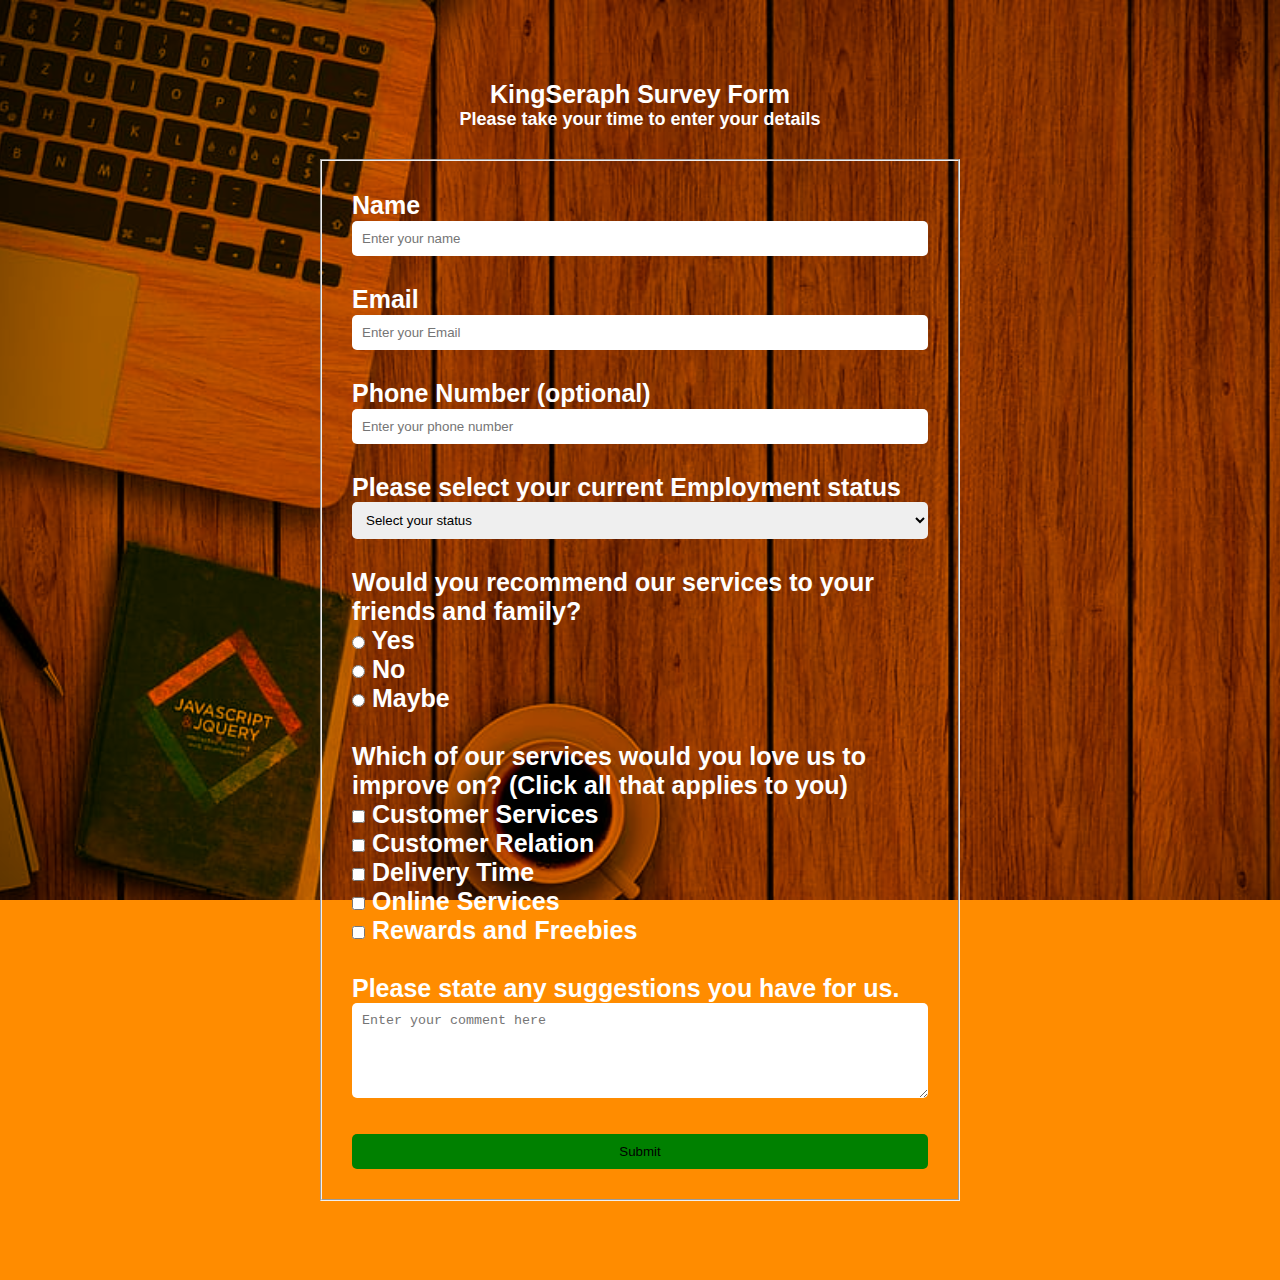
<file: index.html>
<!DOCTYPE html>
<html lang="en">
<head>
    <meta charset="UTF-8">
    <meta name="viewport" content="width=device-width, initial-scale=1.0">
    <title>Document</title>
    <link rel="stylesheet" href="survey-form.css">
</head>
<body>
    <div id="container">
        
        <h1 style="font-size: 25px;">KingSeraph Survey Form</h>
        <p id="description" style="font-size: 18px;">Please take your time to enter your details</p>

        <br>

        <fieldset>
            <form id="survey-form">
                <label for="Name" id="name-label";"">Name</label> <br>
                <input type="text" id="name" required placeholder="Enter your name">
            
                <br><br>
            
                <label for="Email" id="email-label">Email</label> <br>
                <input type="email" id="email" required placeholder="Enter your Email" minlength=12>
            
                <br><br>
            
                <label for="Phone Number" id="number-label">Phone Number (optional)</label><br>
                <input type="number" id="number" placeholder="Enter your phone number" min="12" max="20">
            
                <br><br>
            
                <label for="Text">Please select your current Employment status</label><br>
                <select id="dropdown">
                    <option>Select your status</option>
                    <option>Unemployed</option>
                    <option>Fully Employed</option>
                    <option>Self Employed</option>
                    <option>Partly Employed</option>
                </select>
            
                <br><br>
            
                <p>Would you recommend our services to your friends and family?</p>
                <input type="radio" name="response" value="yes">
                <label for="">Yes</label>
                <br>
                <input type="radio" name="response" value="no">
                <label for="">No</label>
                <br>
                <input type="radio" name="response" value="maybe">
                <label for="">Maybe</label>

                <br><br>

                <p>Which of our services would you love us to improve on? (Click all that applies to you)</p>
                <input type="checkbox" value="c.services">
                <label for="">Customer Services</label>
                <br>
                <input type="checkbox" value="c.relation">
                <label for="">Customer Relation</label>
                <br>
                <input type="checkbox" value="d.time">
                <label for="">Delivery Time</label>
                <br>
                <input type="checkbox" value="o.services">
                <label for="">Online Services</label>
                <br>
                <input type="checkbox" value="r&freebies">
                <label for="">Rewards and Freebies</label>
                
                <br><br>

                <p>Please state any suggestions you have for us.</p>
                <textarea rows="5" cols="30" id="textarea" placeholder="Enter your comment here"></textarea>
            
                <br><br>
            
                <button type="submit" id="submit">Submit</button>

            </form>

        </fieldset>
    </div>
</body>
</html>
</file>
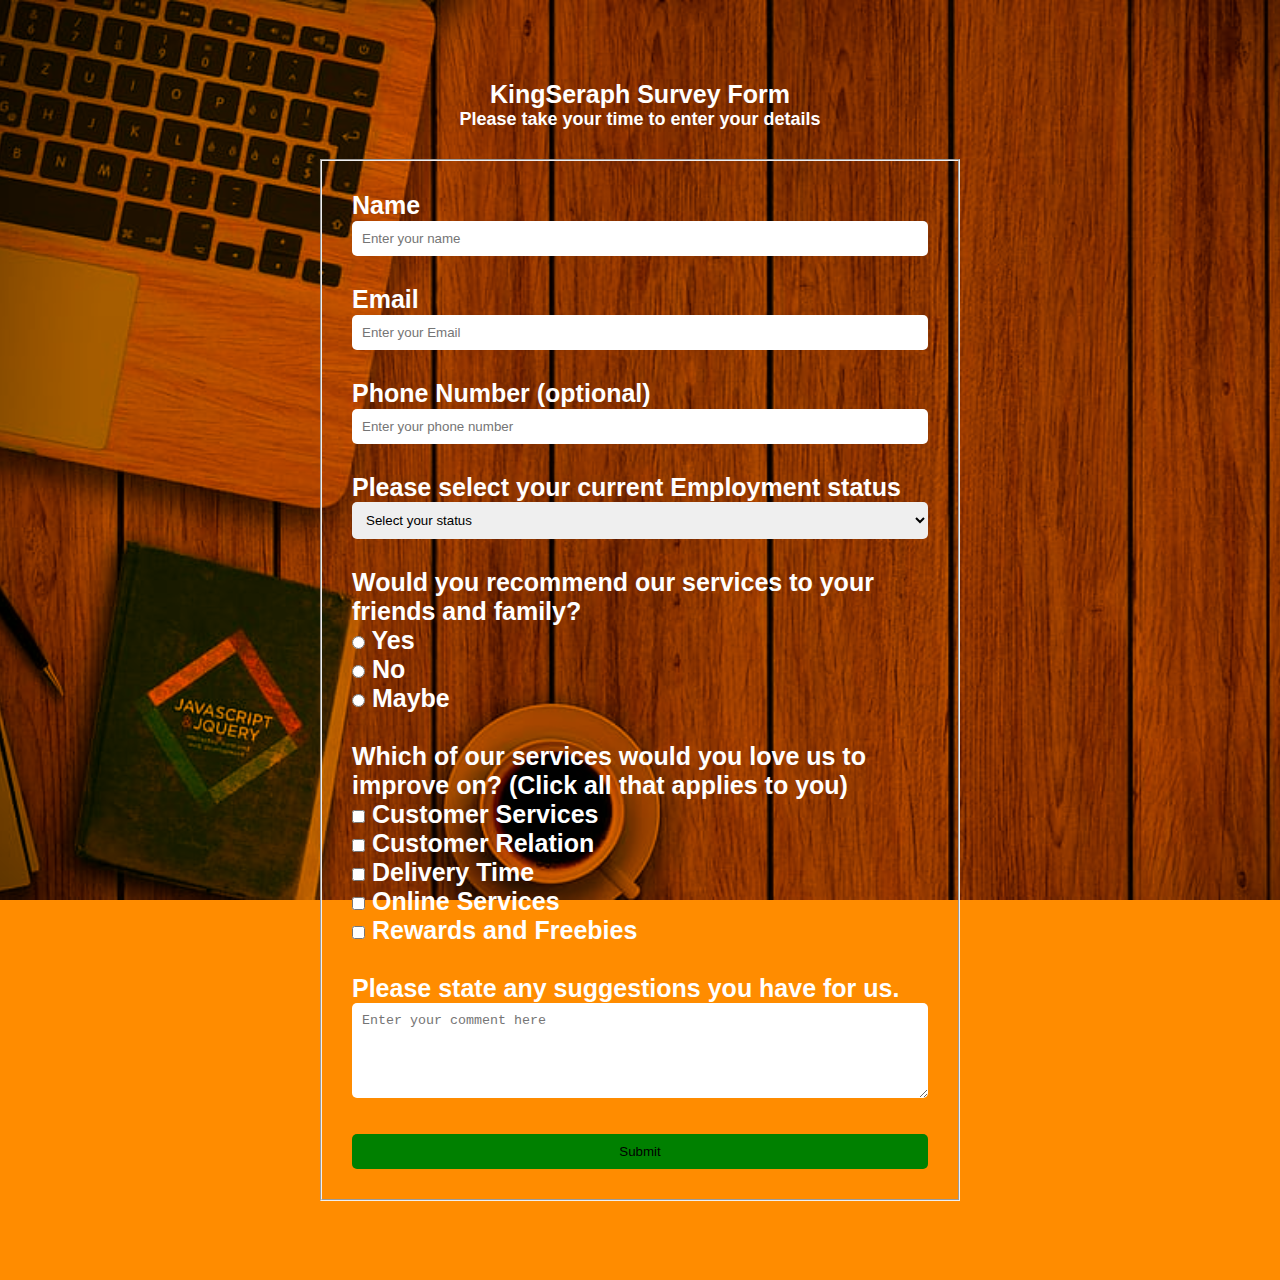
<file: survey-form.html>
<!DOCTYPE html>
<html lang="en">
<head>
    <meta charset="UTF-8">
    <meta name="viewport" content="width=device-width, initial-scale=1.0">
    <title>Document</title>
    <link rel="stylesheet" href="survey-form.css">
</head>
<body>
    <div id="container">
        
        <h1 style="font-size: 25px;">KingSeraph Survey Form</h>
        <p id="description" style="font-size: 18px;">Please take your time to enter your details</p>

        <br>

        <fieldset>
            <form id="survey-form">
                <label for="Name" id="name-label";"">Name</label> <br>
                <input type="text" id="name" required placeholder="Enter your name">
            
                <br><br>
            
                <label for="Email" id="email-label">Email</label> <br>
                <input type="email" id="email" required placeholder="Enter your Email" minlength=12>
            
                <br><br>
            
                <label for="Phone Number" id="number-label">Phone Number (optional)</label><br>
                <input type="number" id="number" placeholder="Enter your phone number" min="12" max="20">
            
                <br><br>
            
                <label for="Text">Please select your current Employment status</label><br>
                <select id="dropdown">
                    <option>Select your status</option>
                    <option>Unemployed</option>
                    <option>Fully Employed</option>
                    <option>Self Employed</option>
                    <option>Partly Employed</option>
                </select>
            
                <br><br>
            
                <p>Would you recommend our services to your friends and family?</p>
                <input type="radio" name="response" value="yes">
                <label for="">Yes</label>
                <br>
                <input type="radio" name="response" value="no">
                <label for="">No</label>
                <br>
                <input type="radio" name="response" value="maybe">
                <label for="">Maybe</label>

                <br><br>

                <p>Which of our services would you love us to improve on? (Click all that applies to you)</p>
                <input type="checkbox" value="c.services">
                <label for="">Customer Services</label>
                <br>
                <input type="checkbox" value="c.relation">
                <label for="">Customer Relation</label>
                <br>
                <input type="checkbox" value="d.time">
                <label for="">Delivery Time</label>
                <br>
                <input type="checkbox" value="o.services">
                <label for="">Online Services</label>
                <br>
                <input type="checkbox" value="r&freebies">
                <label for="">Rewards and Freebies</label>
                
                <br><br>

                <p>Please state any suggestions you have for us.</p>
                <textarea rows="5" cols="30" id="textarea" placeholder="Enter your comment here"></textarea>
            
                <br><br>
            
                <button type="submit" id="submit">Submit</button>

            </form>

        </fieldset>
    </div>
</body>
</html>
</file>
<file: survey-form.css>
*{
    margin: 0;
    padding: 0;
    box-sizing: border-box;
}

body{
    height: 100vw;
    width: 100vw;
    font-size: 8px;
    font-family: 'Segoe UI', Tahoma, Geneva, Verdana, sans-serif;
    gap: 10px;
    /* border: 2px solid black; */
    background-color: darkorange;
    color: white;
    background-image: url(./web-design-coding-web-developing-macbook.jpg);
    background-position: center;
    background-repeat: no-repeat;
    background-size: cover;
    background-attachment: fixed;
    background-blend-mode: multiply;
    overflow-x: hidden;
}

#container{
    height: 100vw;
    width: 50%;
    display: flex;
    flex-wrap: wrap;
    margin: auto;
    /* margin-top: 10px; */
}

form{
    padding: 30px;
}

h1, #decoration{
    display: flex;
    flex-direction: column;
    justify-content: center;
    align-items: center;
    font-size: 40px;
}

#name, #email, #number, #dropdown, #textarea, #submit{
    width: 100%;
    padding: 10px;
    border-radius: 5px;
    border: none;
}

#submit{
    background-color: green;
}
</file>
